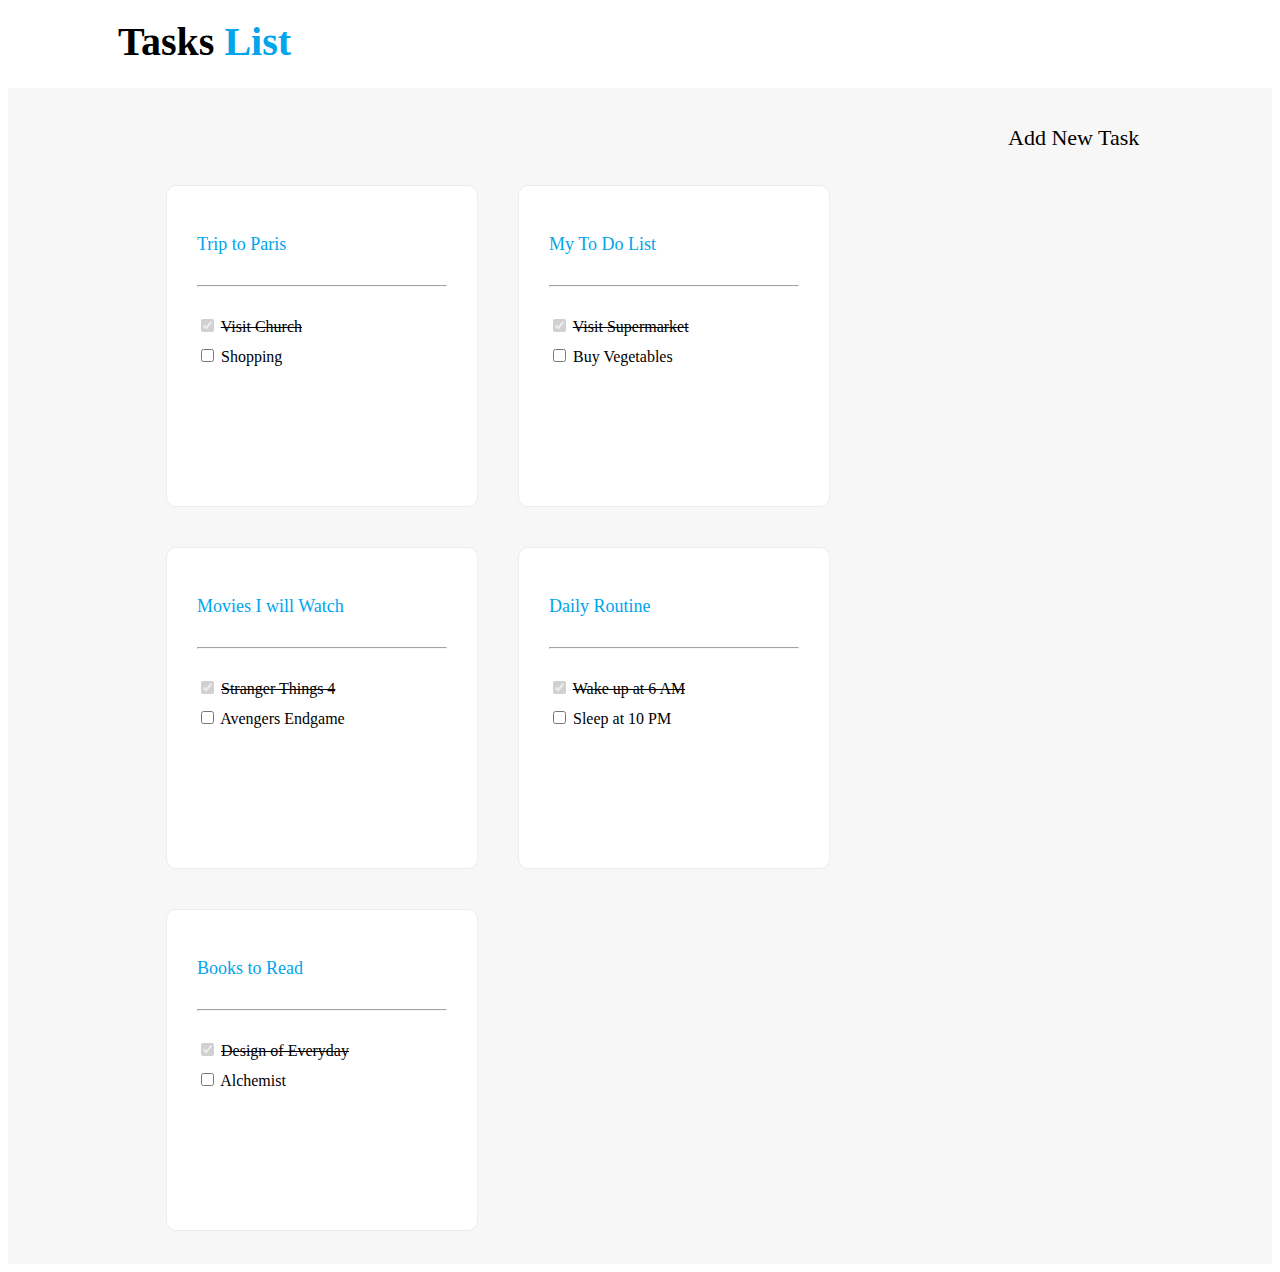
<file: index.html>
<!DOCTYPE html>
<html lang="en">
<head>
    <meta charset="UTF-8">
    <meta http-equiv="X-UA-Compatible" content="IE=edge">
    <meta name="viewport" content="width=device-width, initial-scale=1.0">
    <title>ToDo UI Web</title>
    <link rel="stylesheet" href="style.css">
    <link rel="stylesheet" href="https://cdnjs.cloudflare.com/ajax/libs/font-awesome/6.2.0/css/all.min.css" integrity="sha512-xh6O/CkQoPOWDdYTDqeRdPCVd1SpvCA9XXcUnZS2FmJNp1coAFzvtCN9BmamE+4aHK8yyUHUSCcJHgXloTyT2A==" crossorigin="anonymous" referrerpolicy="no-referrer" />
</head>
<body>
    <div class="div1">Tasks <span class="heading"> List</span></div>
    
    <div class="div2"><a href="index1.html"><i class="fa-solid fa-circle-plus fa-xl" style="color: #00A5EC;"></i><span class="add">  Add New Task</span></a></div>
    
    <div class="flex-container">
        <a href="index2.html">
            <div class="flex"><p>Trip to Paris</p><hr>
                <input type="checkbox" name="trip" id="trip" checked disabled>
                <label for="list"><del>Visit Church</del></label><br>
                <input type="checkbox">
                <label for="list">Shopping</label>
            </div>
        </a>

        <div class="flex"><p>My To Do List</p><hr>
        <input type="checkbox" name="list" id="list" checked disabled>
        <label for="list"><del>Visit Supermarket</del></label><br>
        <input type="checkbox" name="list" id="list">
        <label for="list">Buy Vegetables</label>
        </div>

        <div class="flex"><p>Movies I will Watch</p><hr>
        <input type="checkbox" name="list" id="list" checked disabled>
        <label for="list"><del>Stranger Things 4</del></label><br>
        <input type="checkbox" name="list" id="list">
        <label for="list">Avengers Endgame</label>
        </div>

        <div class="flex"><p>Daily Routine</p><hr>
        <input type="checkbox" name="list" id="list" checked disabled>
        <label for="list"><del>Wake up at 6 AM</del></label><br>
        <input type="checkbox" name="list" id="list">
        <label for="list">Sleep at 10 PM</label>
        </div>

        <div class="flex"><p>Books to Read</p><hr>
        <input type="checkbox" name="list" id="list" checked disabled>
        <label for="list"><del>Design of Everyday</del></label><br>
        <input type="checkbox" name="list" id="list">
        <label for="list">Alchemist</label>
        </div>
    </div>
</body>
</html>
</file>
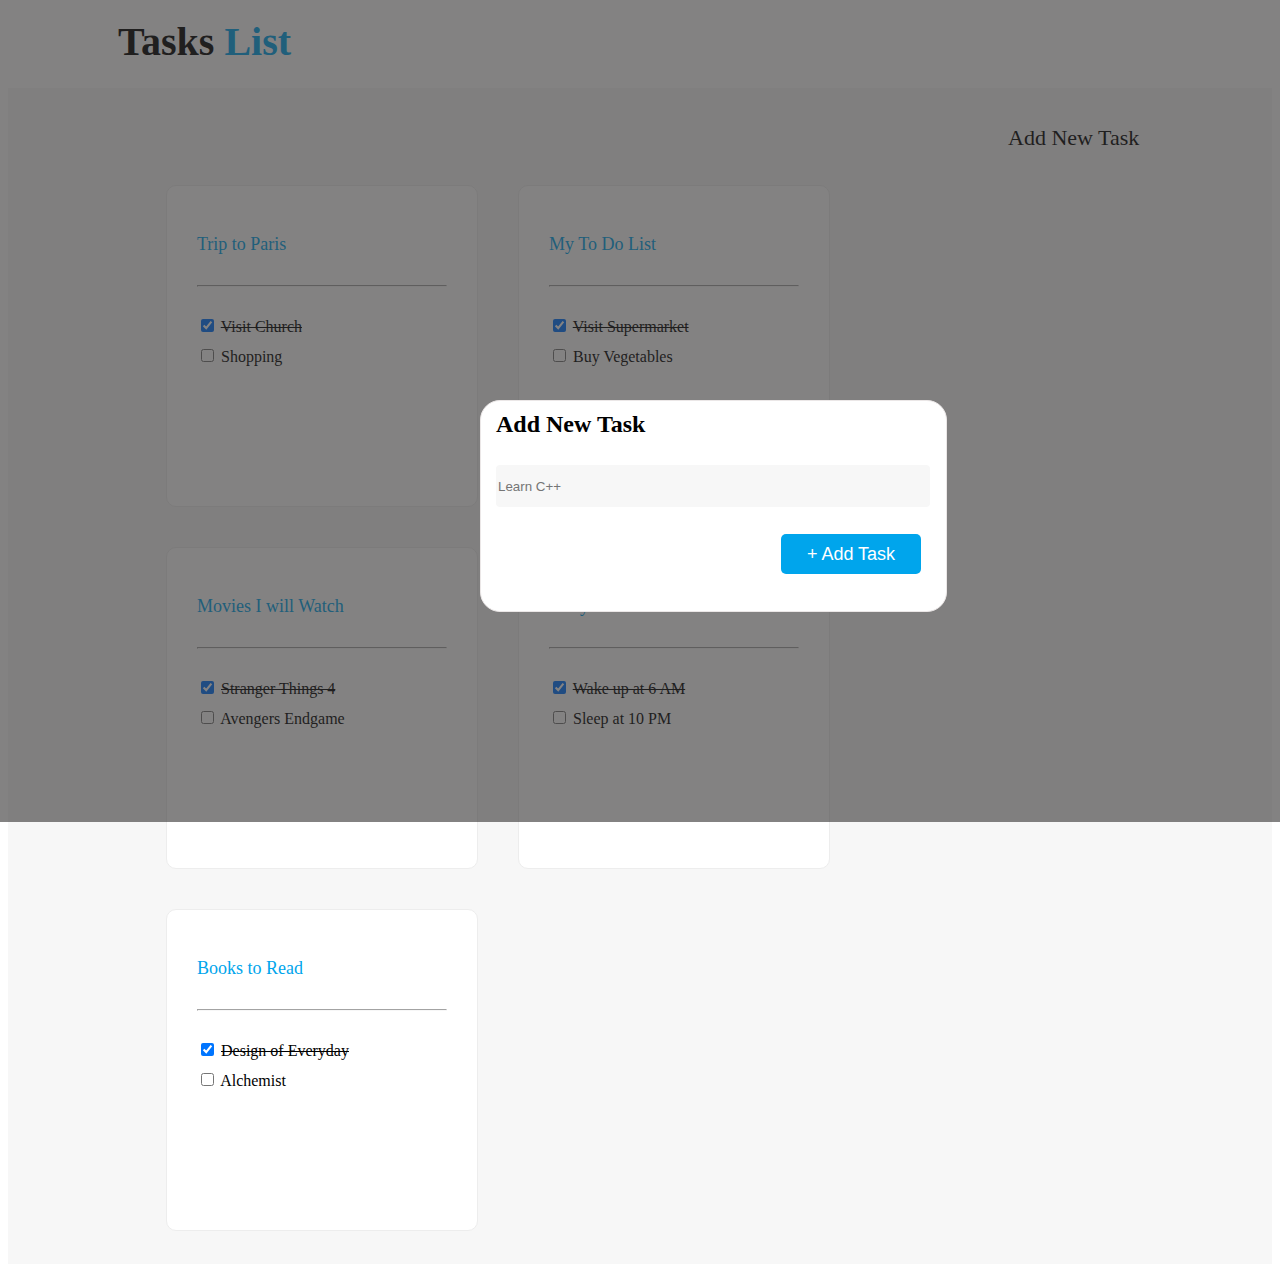
<file: index1.html>
<!DOCTYPE html>
<html lang="en">
<head>
    <meta charset="UTF-8">
    <meta http-equiv="X-UA-Compatible" content="IE=edge">
    <meta name="viewport" content="width=device-width, initial-scale=1.0">
    <title>Add New Task</title>
    <link rel="stylesheet" href="style.css">
    <link rel="stylesheet" href="https://cdnjs.cloudflare.com/ajax/libs/font-awesome/6.2.0/css/all.min.css" integrity="sha512-xh6O/CkQoPOWDdYTDqeRdPCVd1SpvCA9XXcUnZS2FmJNp1coAFzvtCN9BmamE+4aHK8yyUHUSCcJHgXloTyT2A==" crossorigin="anonymous" referrerpolicy="no-referrer" />
</head>
<body>
    <div class="main">
        <div class="div1">Tasks <span class="heading"> List</span></div>
    
        <div class="div2"><a href="index2.html"><i class="fa-solid fa-circle-plus fa-xl" style="color: #00A5EC;"></i><span class="add">  Add New Task</span></div></a>
        
        <div class="flex-container">
            <div class="flex"><p>Trip to Paris</p><hr>
            <input type="checkbox" name="trip" id="trip" checked>
            <label for="list"><del>Visit Church</del></label><br>
            <input type="checkbox">
            <label for="list">Shopping</label>
            </div>
    
            <div class="flex"><p>My To Do List</p><hr>
            <input type="checkbox" name="list" id="list" checked>
            <label for="list"><del>Visit Supermarket</del></label><br>
            <input type="checkbox" name="list" id="list">
            <label for="list">Buy Vegetables</label>
            </div>
    
            <div class="flex"><p>Movies I will Watch</p><hr>
            <input type="checkbox" name="list" id="list" checked>
            <label for="list"><del>Stranger Things 4</del></label><br>
            <input type="checkbox" name="list" id="list">
            <label for="list">Avengers Endgame</label>
            </div>
    
            <div class="flex"><p>Daily Routine</p><hr>
            <input type="checkbox" name="list" id="list" checked>
            <label for="list"><del>Wake up at 6 AM</del></label><br>
            <input type="checkbox" name="list" id="list">
            <label for="list">Sleep at 10 PM</label>
            </div>
    
            <div class="flex"><p>Books to Read</p><hr>
            <input type="checkbox" name="list" id="list" checked>
            <label for="list"><del>Design of Everyday</del></label><br>
            <input type="checkbox" name="list" id="list">
            <label for="list">Alchemist</label>
            </div>
        </div>
    </div>
    <div class="pop-up">
        <div class="Add-New-Task">
            Add New Task
            <a href="./index.html"><i class="fa-solid fa-xmark" style="opacity:0.5"></i></a><br> <br>
            <input type="text" placeholder="Learn C++" class="input"> <br><br>
            <button>+ Add Task</button>
        </div>
    </div>
</body>
</html>
</file>
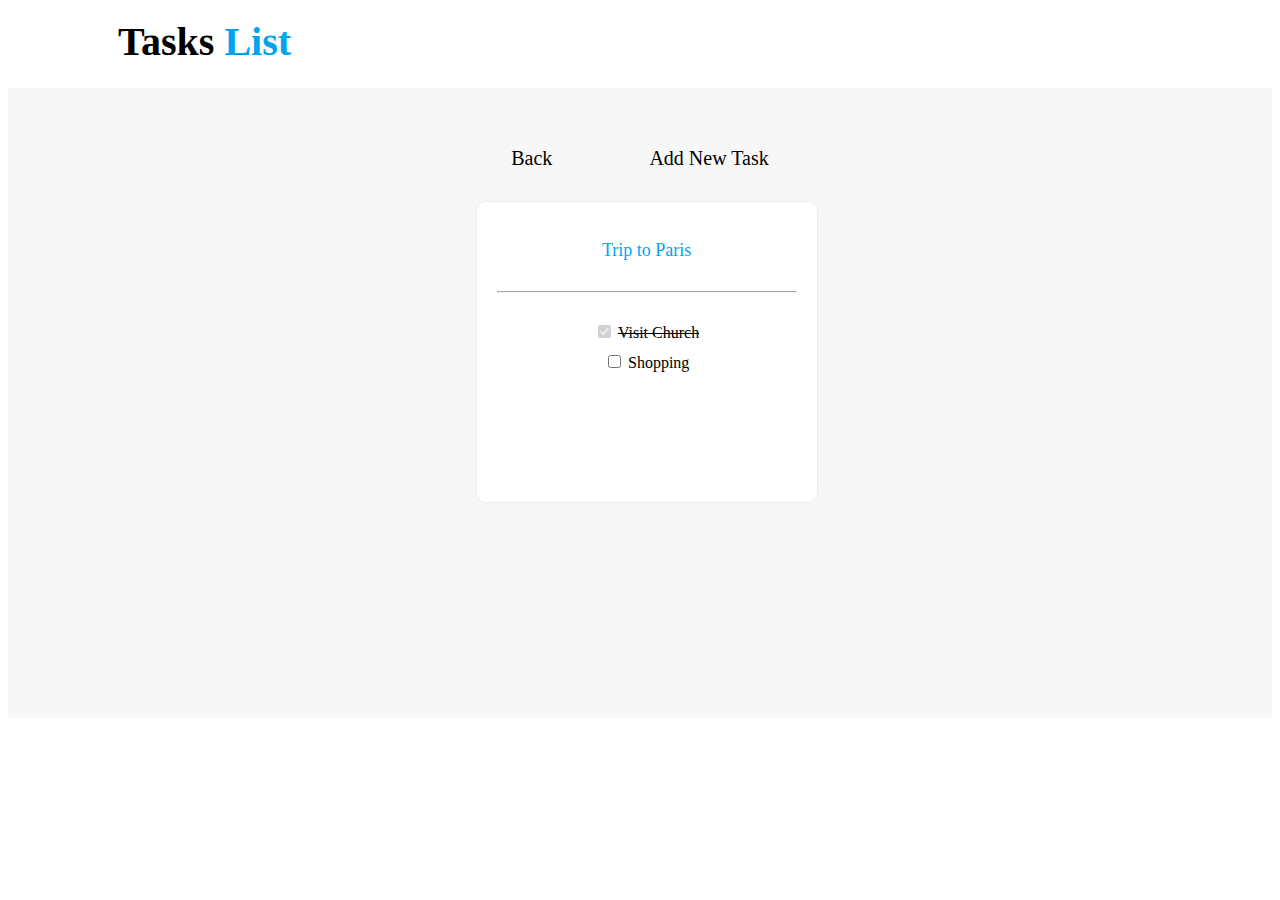
<file: index2.html>
<!DOCTYPE html>
<html lang="en">
<head>
    <meta charset="UTF-8">
    <meta http-equiv="X-UA-Compatible" content="IE=edge">
    <meta name="viewport" content="width=device-width, initial-scale=1.0">
    <title>Task</title>
    <link rel="stylesheet" href="style.css">
    <link rel="stylesheet" href="https://cdnjs.cloudflare.com/ajax/libs/font-awesome/6.2.0/css/all.min.css" integrity="sha512-xh6O/CkQoPOWDdYTDqeRdPCVd1SpvCA9XXcUnZS2FmJNp1coAFzvtCN9BmamE+4aHK8yyUHUSCcJHgXloTyT2A==" crossorigin="anonymous" referrerpolicy="no-referrer" />
</head>
<body class="page3">
    <div class="div1">Tasks <span class="heading"> List</span></div>
    <div class="single-task">
        <div>
            <span class="back"><a href="index.html"><i class="fa-solid fa-circle-arrow-left"></i> Back</a></span>
            <a href="index3.html"><i class="fa-solid fa-circle-plus fa-xl left" style="color: #00A5EC;"></i><span class="left">  Add New Task</span></a>
        </div>
        <div>
            <div class="box1"><p>Trip to Paris</p><hr>
                <input type="checkbox" name="trip" id="trip" checked disabled>
                <label for="list"><del>Visit Church</del></label><br>
                <input type="checkbox">
                <label for="list">Shopping</label>
            </div>
        </div>
    </div>
</body>
</html>
</file>
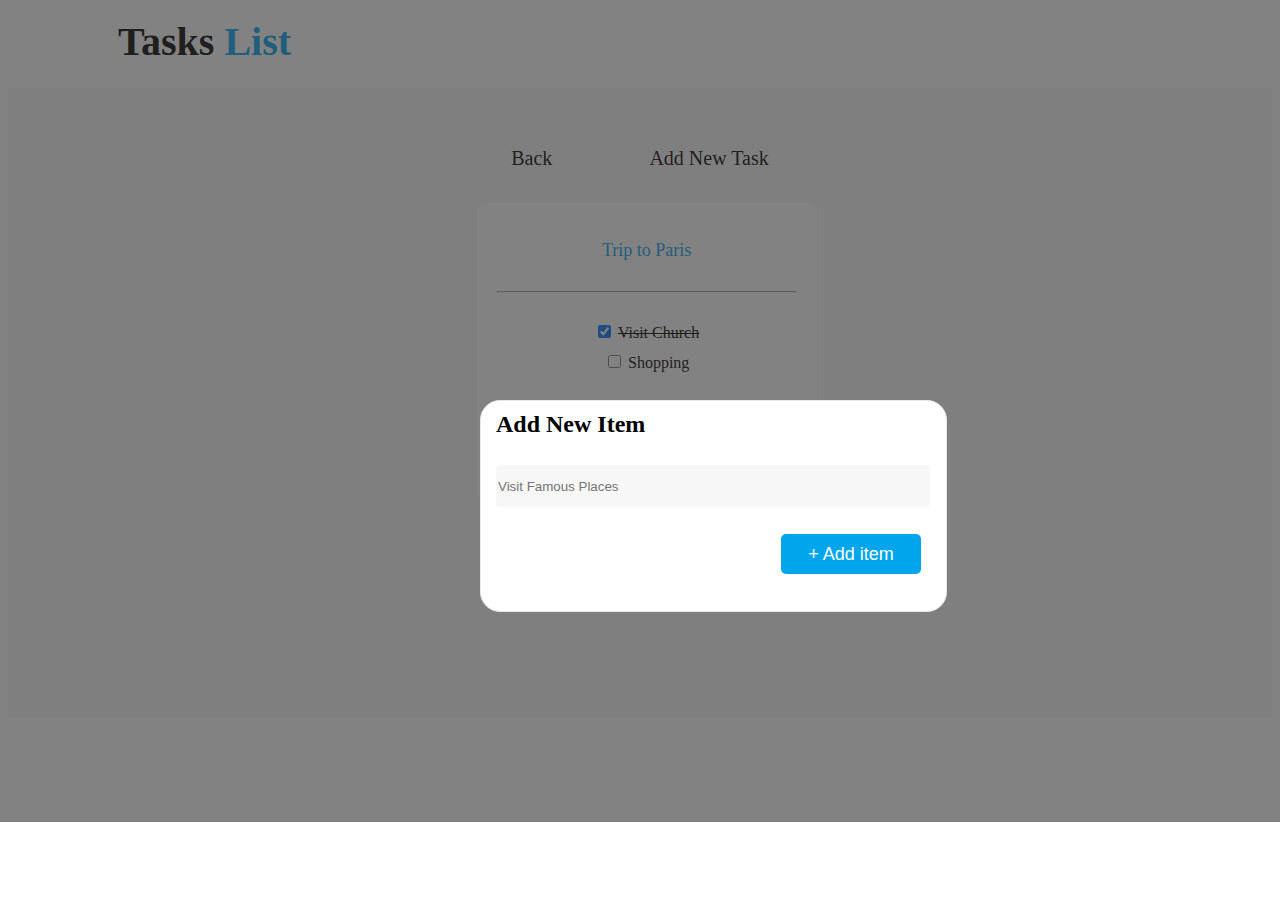
<file: index3.html>
<!DOCTYPE html>
<html lang="en">
<head>
    <meta charset="UTF-8">
    <meta http-equiv="X-UA-Compatible" content="IE=edge">
    <meta name="viewport" content="width=device-width, initial-scale=1.0">
    <title>Insert Task</title>
    <link rel="stylesheet" href="style.css">
    <link rel="stylesheet" href="https://cdnjs.cloudflare.com/ajax/libs/font-awesome/6.2.0/css/all.min.css" integrity="sha512-xh6O/CkQoPOWDdYTDqeRdPCVd1SpvCA9XXcUnZS2FmJNp1coAFzvtCN9BmamE+4aHK8yyUHUSCcJHgXloTyT2A==" crossorigin="anonymous" referrerpolicy="no-referrer" />
</head>
<body>
    <div class="page3">
        <div class="div1">Tasks <span class="heading"> List</span></div>
        <div class="single-task">
            <div>
                <span class="back"><a href="index.html"><i class="fa-solid fa-circle-arrow-left"></i>Back</a></span>
                <a href="index3.html"><i class="fa-solid fa-circle-plus fa-xl left" style="color: #00A5EC;"></i><span class="left">  Add New Task</span></a>
            </div>
            <div>
                <div class="box1"><p>Trip to Paris</p><hr>
                    <input type="checkbox" name="trip" id="trip" checked>
                    <label for="list"><del>Visit Church</del></label><br>
                    <input type="checkbox">
                    <label for="list">Shopping</label>
                </div>
            </div>
        </div>
    </div>
    <div class="pop-up">
        <div class="Add-New-Task">
            Add New Item <a href="index2.html"><i class="fa-solid fa-xmark" style="opacity:0.4"></i></a><br> <br>
            <input type="text" placeholder="Visit Famous Places" class="input"> <br><br>
            <button>+ Add item</button>
        </div>
    </div>

</body>
</html>
</file>
<file: style.css>
.div1{
    font-size: 40px;
    font-weight: bolder;
    padding: 10px;
    margin-left: 100px;
    padding-bottom: 23px;
    
}

.heading{
    color: #00A5EC;
}

.div2{
    background-color: #F7F7F7;
    font-size: 22px;
    padding-top: 30px;
    padding-left: 1000px;
    text-decoration: none;
}


.flex-container{
    background-color: #F7F7F7;
    padding: 13px 138px;
    display: flex;
    flex-wrap: wrap;
    margin-left: auto;
    margin-right: auto;
}

.flex{
    width: 250px;
    height: 260px;
    background-color: white;
    padding: 30px;
    margin: 20px;
    border: 1px solid #EDEDED;
    border-radius: 10px;
}

p{
    color: #00A5EC;
    padding-bottom: 12px;
    font-size: large;
}

hr{
    border-color: #F7F7F7;
    margin-bottom: 25px;
}

label{
    line-height: 30px;
}


.pop-up{
    opacity: 1;
    position: fixed;
    z-index: 1;
    transform: translate(-50%, -100%);
    left: 50%;
    top: 58%;
    width: 100%;
    height: 100%;
    margin-top: 300px;
    display: flex;
    flex-direction: row;
    flex-wrap: wrap;
    background-color: rgba(53, 50, 50, 0.61);
    align-items: center;
}

button {
    width: 140px;
    height: 40px;
    background: #00A5EC 0% 0% no-repeat padding-box;
    border-radius: 5px;
    border: none;
    text-align: center;
    color: white;
    font-size: large;
    position: absolute;
    left: 300px;
}

.Add-New-Task {
    width: 450px;
    height: 200px;
    border: 1px solid rgb(235, 231, 231);
    border-radius: 20px;
    background-color: white;
    font-size: x-large;
    padding: 10px 0px 0px 15px;
    font-weight: bold;
    position: fixed;
    bottom: 210px;
    left: 480px;
}

.fa-xmark {
    position: absolute;
    left: 430px;
}

.input {
    width: 430px;
    height: 40px;
    border-radius: 4px;
    background-color: #f7f7f7;
    border: none;
}

a{
    text-decoration: none;
    color: black;
}

.single-task{
    padding: 50px;
    background-color: #F7F7F7;
    text-align: center;
    height: 100%;
    padding-bottom: 30px;
    position: relative;
}

.box1{
    width: 300px;
    height: 260px;
    background-color: white;
    padding: 30px;
    border-radius: 10px;
    border: 1px solid #EDEDED;
    margin-left: auto;
    margin-right: auto;
    padding: 20px;
    position: absolute;
    left: 37%;
    top: 18%;
}

.page3{
    height: 550px;
}

.back{
    position: relative;
    top: 2%;
    right: 4%;
    color: black;
    font-size: 20px;
}

.left{
    position: relative;
    left: 4%;
    font-size: 20px;
}

/* .fa-xl {
    font-size: 2.5em;
} */

.fa-solid{
    color: rgb(61, 56, 56);
    font-size: 30px;
}
</file>
